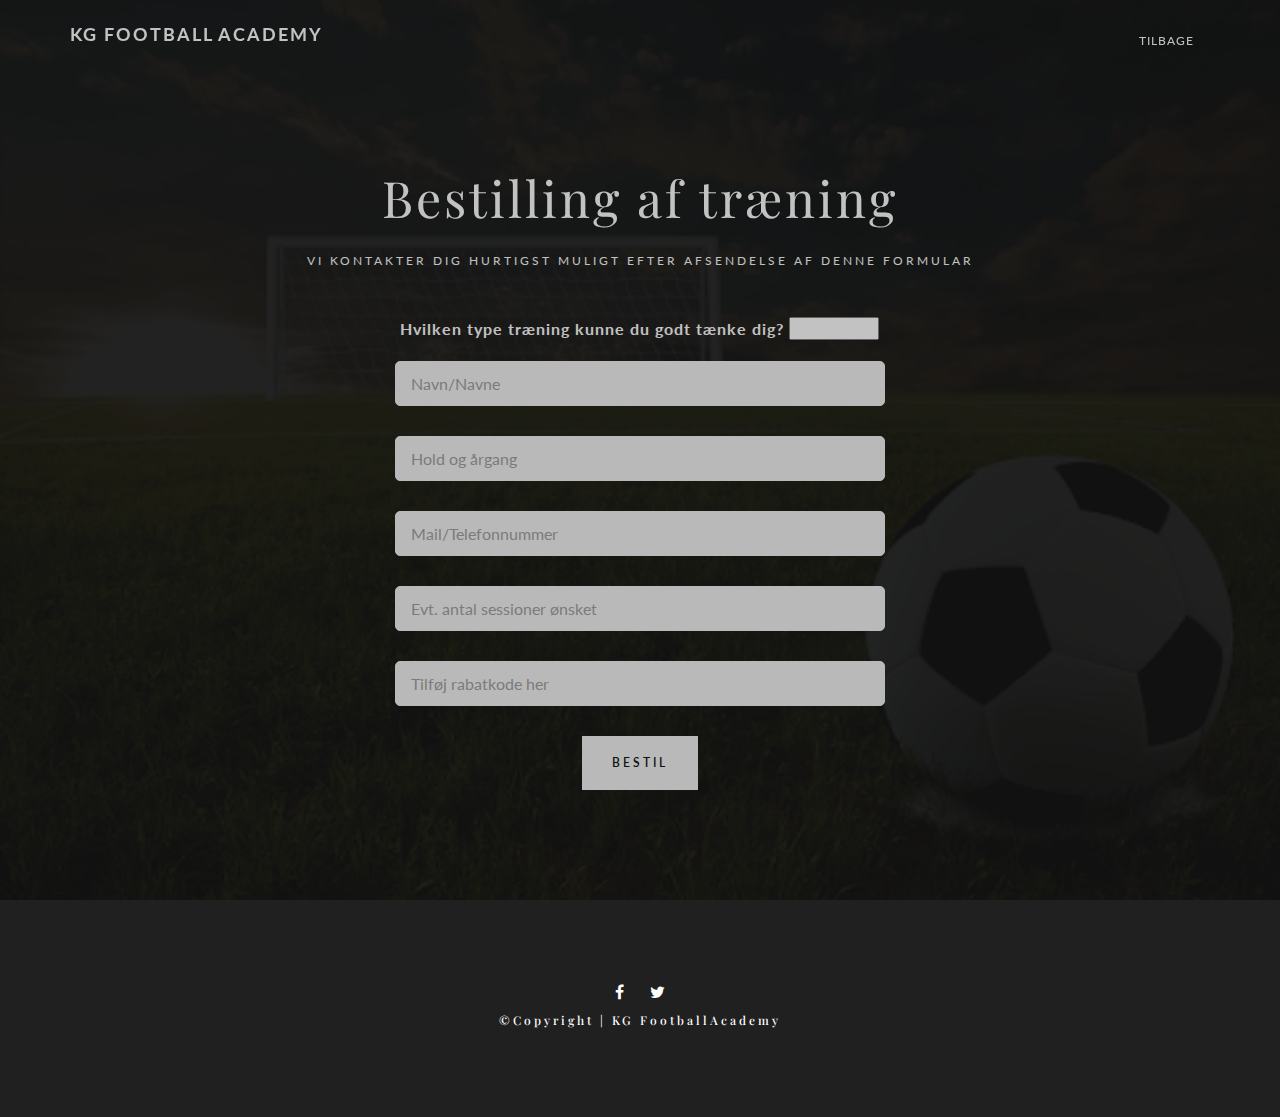
<file: order.html>
<!DOCTYPE html>
<html lang="en">

<head>
    <!-- META -->
    <meta charset="utf-8">
    <meta http-equiv="X-UA-Compatible" content="IE=edge">
    <meta name="viewport" content="width=device-width, initial-scale=1">
    <!-- PAGE TITLE -->
    <title>KG Football Academy</title>
    <!-- BOOTSTRAP CSS -->
    <link rel="stylesheet" href="assets/bootstrap/css/bootstrap.min.css">
    <!-- ALL GOOGLE FONTS -->
    <link href="https://fonts.googleapis.com/css?family=Playfair+Display:400,400i,700,700i,900,900i|Lato:300,400,700,900&subset=latin-ext" rel="stylesheet">
    <!-- FONT AWESOME CSS -->
    <link rel="stylesheet" href="assets/fonts/linear-fonts.css">
    <link rel="stylesheet" href="assets/fonts/font-awesome.css">
    <!-- OWL CAROSEL CSS -->
    <link rel="stylesheet" href="assets/owlcarousel/css/owl.carousel.css">
    <link rel="stylesheet" href="assets/owlcarousel/css/owl.theme.css">
    <!-- MAGNIFIC CSS -->
    <link rel="stylesheet" href="assets/css/magnific-popup.css">
    <!-- ANIMATE CSS -->
    <link rel="stylesheet" href="assets/css/animate.min.css">
    <!-- MAIN STYLE CSS -->
    <link rel="stylesheet" href="assets/css/style.css">
    <!-- RESPONSIVE CSS -->
    <link rel="stylesheet" href="assets/css/responsive.css">
    <!-- HTML5 shim and Respond.js IE8 support of HTML5 elements and media queries -->
    <!-- WARNING: Respond.js doesn't work if you view the page via file:// -->
    <!--[if lt IE 9]>
		  <script src="https://oss.maxcdn.com/html5shiv/3.7.2/html5shiv.min.js"></script>
		  <script src="https://oss.maxcdn.com/respond/1.4.2/respond.min.js"></script>
    <![endif]-->
</head>

<body>
    <!-- START PRELOADER AREA-->
    <div class="preloader-area">
        <div class="preloader">
            <div class="double-bounce1"></div>
            <div class="double-bounce2"></div>
        </div>
    </div>
    <!-- END PRELOADER AREA -->

    <!-- START HOMEPAGE DESIGN AREA -->
    <header id="home" class="welcome-area">
        <div class="header-top-area">
            <div class="container">
                <div class="row">
                    <div class="col-md-3">
                        <!-- START LOGO DESIGN AREA -->
                        <div class="logo">
                            <a href="index.html">
                                <p>KG Football Academy</p>
                            </a>
                        </div>
                        <!-- END LOGO DESIGN AREA -->
                    </div>
                    <div class="col-md-9">
                        <!-- START MENU DESIGN AREA -->
                        <div class="mainmenu">
                            <div class="navbar navbar-nobg">
                                <div class="navbar-header">
                                    <button type="button" class="navbar-toggle" data-toggle="collapse" data-target=".navbar-collapse">
                                        <span class="sr-only">Menu</span>
                                        <span class="icon-bar"></span>
                                        <span class="icon-bar"></span>
                                        <span class="icon-bar"></span>
                                    </button>
                                </div>
                                <div class="navbar-collapse collapse">
                                    <ul class="nav navbar-nav navbar-right">
                                        <li class="active"><a class="smoth-scroll" href="index.html">Tilbage <div class="ripple-wrapper"></div></a>
                                        </li>
                                    </ul>
                                </div>
                            </div>
                        </div>
                        <!-- END MENU DESIGN AREA -->
                    </div>
                </div>
            </div>
        </div>
        <div class="welcome-image-area" data-stellar-background-ratio="0.6">
            <div class="display-table">
                <div class="display-table-cell">
                    <div class="container">
                        <div class="row">
                            <div class="col-md-8 col-md-offset-2">
                                <div class="header-text text-center">
                                    <h2>Bestilling af træning</h2>
                                    <p>Vi kontakter dig hurtigst muligt efter afsendelse af denne formular</p>
                                   <!-- START CONTACT DESIGN AREA -->             
                                          
                                        
                                        <div class="row contact-form-design-area wow fadeInUp">
                                            <div class="col-md-8 col-md-offset-2">
                                                <!-- START CONTACT FORM DESIGN AREA -->
                                                <div class="contact-form">
                                                    <form action="https://getsimpleform.com/messages?form_api_token=a407d95306346aa44b2b61558d78e22e" method="post">    
                                                        <div class="row">
                                                            <div class="form-group col-md-12">
                                                                <label for="type">Hvilken type træning kunne du godt tænke dig?</label>
                                                                <select id="type" name="type">
                                                                <option value="Individuel">Individuel</option>
                                                                <option value="Gruppe">Gruppe</option>
                                                                <option value="Hold">Hold</option>
                                                                
                                                                </select>
                                                            </div>
                                                            <div class="form-group col-md-12">
                                                                <input type="text" name="navn" class="form-control" placeholder="Navn/Navne" required="required">
                                                            </div>
                                                            <div class="form-group col-md-12">
                                                                <input type="text" name="Hold og årgang" class="form-control" placeholder="Hold og årgang" required="required">
                                                            </div>
                                                            <div class="form-group col-md-12">
                                                                <input type="text" name="kontakt" class="form-control" placeholder="Mail/Telefonnummer" required="required">
                                                            </div>
                                                            
                                                            <div class="form-group col-md-12">
                                                                <input type="text" name="antal" placeholder="Evt. antal sessioner ønsket" class="form-control" >
                                                            </div>
                                                            <div class="form-group col-md-12">
                                                                <input type="text" name="rabatkode" placeholder="Tilføj rabatkode her" class="form-control" >
                                                            </div>
                                                            <input type='hidden' name='redirect_to' value='https://mathiaskullenberg.github.io/KG/orderfinished.html' />
                                                            <div class="col-md-12 text-center">
                                                                <div class="actions">
                                                                    <input type='submit' value='Bestil' />
                                                                </div>
                                                            </div>
                                                        </div>
                                                    </form>
                                                </div>
                                                <!-- / END CONTACT FORM DESIGN AREA -->
                                            </div>
                                        </div>
                                    </div>
                                </section>
                                <!-- / END CONTACT DESIGN AREA -->
                                </div>
                            </div>
                        </div>
                    </div>
                </div>
            </div>
        </div>
    </header>
    <!-- / END HOMEPAGE DESIGN AREA -->


    <!-- START FOOTER DESIGN AREA -->
    <footer class="footer-area section-padding">
        <div class="container">
            <div class="row">
                <div class="col-sm-12 text-center">
                    <div class="footer-social-link">
                        <ul>
                            <li><a href=""><i class="fa fa-facebook"></i></a>
                            </li>
                            <li><a href=""><i class="fa fa-twitter"></i></a>
                            </li>
                            
                        </ul>
                    </div>
                    <div class="footer-text">
                        <h6>&copy;copyright | KG FootballAcademy</h6>
                    </div>

                </div>
            </div>
        </div>
    </footer>
    <!-- / END CONTACT DETAILS DESIGN AREA -->

    <!-- START SCROOL UP DESIGN AREA -->
    <div class="scroll-to-up">
        <div class="scrollup">
            <span class="lnr lnr-chevron-up"></span>
        </div>
    </div>
    <!-- / END SCROOL UP DESIGN AREA -->



    <!-- LATEST JQUERY -->
    <script src="assets/js/jquery.min.js"></script>
    <!-- BOOTSTRAP JS -->
    <script src="assets/bootstrap/js/bootstrap.min.js"></script>
    <!-- OWL CAROUSEL JS  -->
    <script src="assets/owlcarousel/js/owl.carousel.min.js"></script>
    <!-- MAGNIFICANT JS -->
    <script src="assets/js/jquery.magnific-popup.min.js"></script>
    <!-- STEALLER JS -->
    <script src="assets/js/jquery.stellar.min.js"></script>
    <!-- YOUTUBE JS -->
    <script src="assets/js/jquery.mb.YTPlayer.min.js"></script>
    <script type="text/javascript">
        $('.player').mb_YTPlayer();
    </script>
    <!-- COUNTER UP JS -->
    <script src="assets/js/jquery.waypoints.min.js"></script>
    <script src="assets/js/jquery.counterup.min.js"></script>
    <!-- WOW JS -->
    <script src="assets/js/wow.min.js"></script>
    <!-- CONTACTFORM JS -->
    <script src="assets/js/form-contact.js"></script>
    <!-- scripts js -->
    <script src="assets/js/scripts.js"></script>
    <!-- INSTAGRAM JS -->
    <script src="https://apps.elfsight.com/p/platform.js" defer></script>

</body>

</html>
</file>
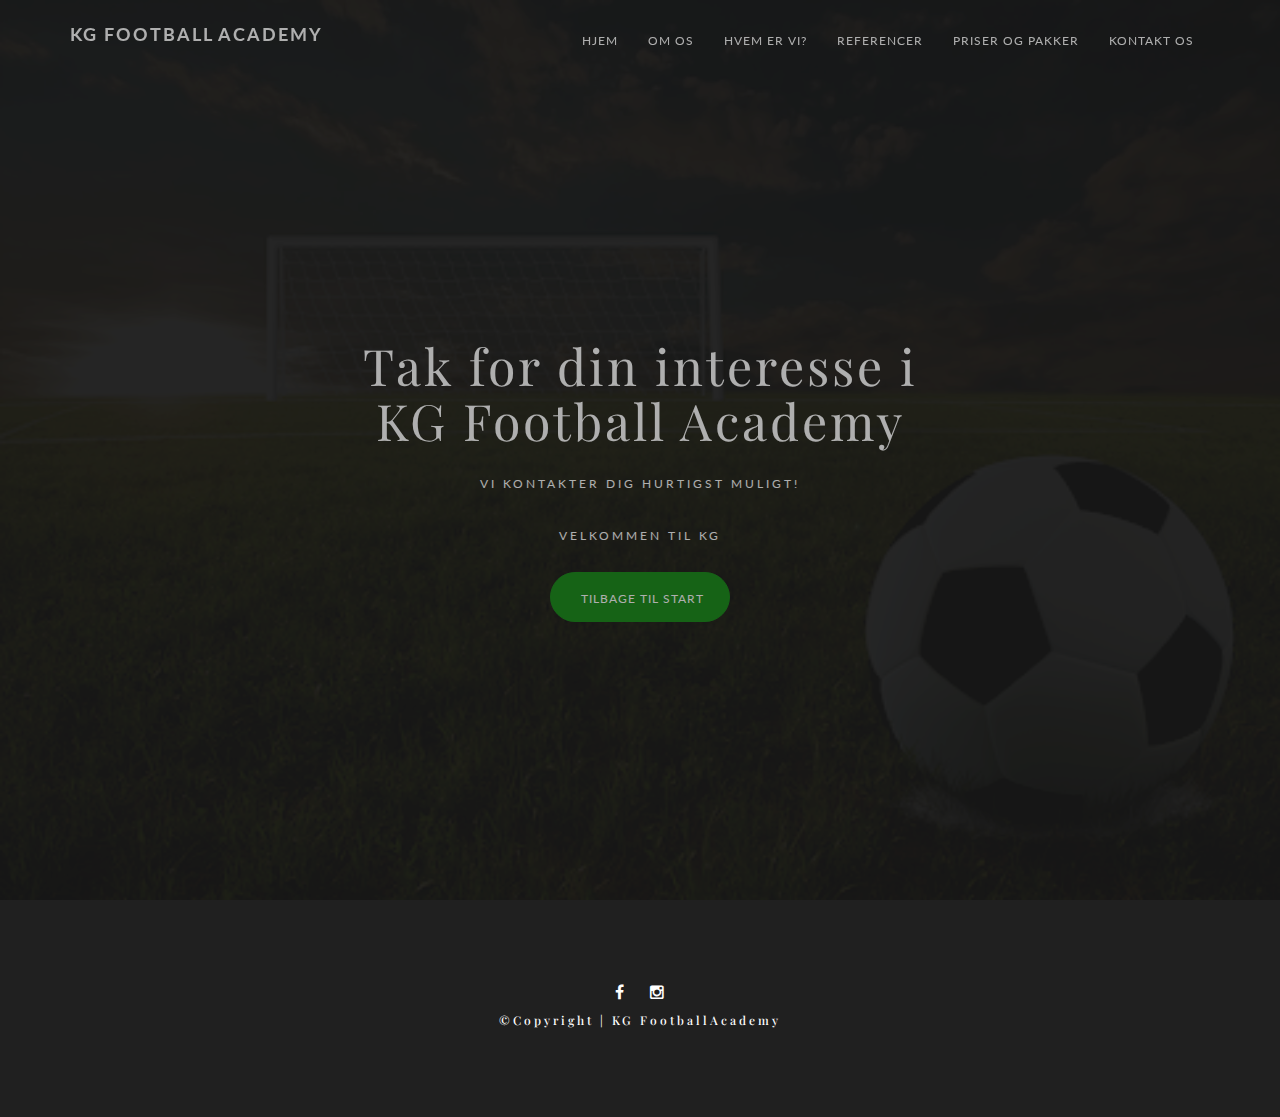
<file: orderfinished.html>
<!DOCTYPE html>
<html lang="da">

<head>
    <!-- META -->
    <meta charset="utf-8">
    <meta http-equiv="X-UA-Compatible" content="IE=edge">
    <meta name="viewport" content="width=device-width, initial-scale=1">
    <!-- PAGE TITLE -->
    <title>KG Football Academy</title>
    <!-- BOOTSTRAP CSS -->
    <link rel="stylesheet" href="assets/bootstrap/css/bootstrap.min.css">
    <!-- ALL GOOGLE FONTS -->
    <link href="https://fonts.googleapis.com/css?family=Playfair+Display:400,400i,700,700i,900,900i|Lato:300,400,700,900&subset=latin-ext" rel="stylesheet">
    <!-- FONT AWESOME CSS -->
    <link rel="stylesheet" href="assets/fonts/linear-fonts.css">
    <link rel="stylesheet" href="assets/fonts/font-awesome.css">
    <!-- OWL CAROSEL CSS -->
    <link rel="stylesheet" href="assets/owlcarousel/css/owl.carousel.css">
    <link rel="stylesheet" href="assets/owlcarousel/css/owl.theme.css">
    <!-- MAGNIFIC CSS -->
    <link rel="stylesheet" href="assets/css/magnific-popup.css">
    <!-- ANIMATE CSS -->
    <link rel="stylesheet" href="assets/css/animate.min.css">
    <!-- MAIN STYLE CSS -->
    <link rel="stylesheet" href="assets/css/style.css">
    <!-- RESPONSIVE CSS -->
    <link rel="stylesheet" href="assets/css/responsive.css">
    <!-- HTML5 shim and Respond.js IE8 support of HTML5 elements and media queries -->
    <!-- WARNING: Respond.js doesn't work if you view the page via file:// -->
    <!--[if lt IE 9]>
		  <script src="https://oss.maxcdn.com/html5shiv/3.7.2/html5shiv.min.js"></script>
		  <script src="https://oss.maxcdn.com/respond/1.4.2/respond.min.js"></script>
    <![endif]-->
    <link rel="icon" href="assets/images/team/team1.jpg">
</head>

<body>
    <!-- START PRELOADER AREA-->
    <div class="preloader-area">
        <div class="preloader">
            <div class="double-bounce1"></div>
            <div class="double-bounce2"></div>
        </div>
    </div>
    <!-- END PRELOADER AREA -->

    <!-- START HOMEPAGE DESIGN AREA -->
    <header id="home" class="welcome-area">
        <div class="header-top-area">
            <div class="container">
                <div class="row">
                    <div class="col-md-3">
                        <!-- START LOGO DESIGN AREA -->
                        <div class="logo">
                            <a href="index.html">
                                <p>KG Football Academy</p>
                            </a>
                        </div>
                        <!-- END LOGO DESIGN AREA -->
                    </div>
                    <div class="col-md-9">
                        <!-- START MENU DESIGN AREA -->
                        <div class="mainmenu">
                            <div class="navbar navbar-nobg">
                                <div class="navbar-header">
                                    <button type="button" class="navbar-toggle" data-toggle="collapse" data-target=".navbar-collapse">
                                        <span class="sr-only">Toggle navigation</span>
                                        <span class="icon-bar"></span>
                                        <span class="icon-bar"></span>
                                        <span class="icon-bar"></span>
                                    </button>
                                </div>
                                <div class="navbar-collapse collapse">
                                    <ul class="nav navbar-nav navbar-right">
                                        <li class="active"><a class="smoth-scroll" href="#home">Hjem <div class="ripple-wrapper"></div></a>
                                        </li>
                                        <li><a class="smoth-scroll" href="#service">Om os</a>
                                        </li>
                                        <li><a class="smoth-scroll" href="#team">Hvem er vi?</a>
                                        </li>
                                        <li><a class="smoth-scroll" href="#testimonial">Referencer</a>
                                        </li>
                                        <li><a class="smoth-scroll" href="#pricing">Priser og pakker</a>
                                        </li>
                                        <li><a class="smoth-scroll" href="#contact">Kontakt os</a>
                                        </li>
                                    </ul>
                                </div>
                            </div>
                        </div>
                        <!-- END MENU DESIGN AREA -->
                    </div>
                </div>
            </div>
        </div>
        <div class="welcome-image-area" data-stellar-background-ratio="0.6">
            <div class="display-table">
                <div class="display-table-cell">
                    <div class="container">
                        <div class="row">
                            <div class="col-md-8 col-md-offset-2">
                                <div class="header-text text-center">
                                    <h2>Tak for din interesse i </br>KG Football Academy</h2>
                                    <p>Vi kontakter dig hurtigst muligt!</p>
                                    <p>Velkommen til KG</p>
                                    <a class="slide-btn smoth-scroll" href="https://mathiaskullenberg.github.io/KG/"><i></i>
                                        Tilbage til start</a>
                                </div>
                            </div>
                        </div>
                    </div>
                </div>
            </div>
        </div>
    </header>
    <!-- / END HOMEPAGE DESIGN AREA -->   


    <!-- START FOOTER DESIGN AREA -->
    <footer class="footer-area section-padding">
        <div class="container">
            <div class="row">
                <div class="col-sm-12 text-center">
                    <div class="footer-social-link">
                        <ul>
                            <li><a href=""><i class="fa fa-facebook"></i></a>
                            </li>
                            <li><a href=""><i class="fa fa-instagram"></i></a>
                            </li>
                            
                        </ul>
                    </div>
                    <div class="footer-text">
                        <h6>&copy;copyright | KG FootballAcademy</h6>
                    </div>

                </div>
            </div>
        </div>
    </footer>
    <!-- / END CONTACT DETAILS DESIGN AREA -->

    <!-- START SCROOL UP DESIGN AREA -->
    <div class="scroll-to-up">
        <div class="scrollup">
            <span class="lnr lnr-chevron-up"></span>
        </div>
    </div>
    <!-- / END SCROOL UP DESIGN AREA -->



    <!-- LATEST JQUERY -->
    <script src="assets/js/jquery.min.js"></script>
    <!-- BOOTSTRAP JS -->
    <script src="assets/bootstrap/js/bootstrap.min.js"></script>
    <!-- OWL CAROUSEL JS  -->
    <script src="assets/owlcarousel/js/owl.carousel.min.js"></script>
    <!-- MAGNIFICANT JS -->
    <script src="assets/js/jquery.magnific-popup.min.js"></script>
    <!-- STEALLER JS -->
    <script src="assets/js/jquery.stellar.min.js"></script>
    <!-- YOUTUBE JS -->
    <script src="assets/js/jquery.mb.YTPlayer.min.js"></script>
    <script type="text/javascript">
        $('.player').mb_YTPlayer();
    </script>
    <!-- COUNTER UP JS -->
    <script src="assets/js/jquery.waypoints.min.js"></script>
    <script src="assets/js/jquery.counterup.min.js"></script>
    <!-- WOW JS -->
    <script src="assets/js/wow.min.js"></script>
    <!-- CONTACTFORM JS -->
    <script src="assets/js/form-contact.js"></script>
    <!-- scripts js -->
    <script src="assets/js/scripts.js"></script>
    <!-- INSTAGRAM JS -->
    <script src="https://apps.elfsight.com/p/platform.js" defer></script>

</body>

</html>
</file>
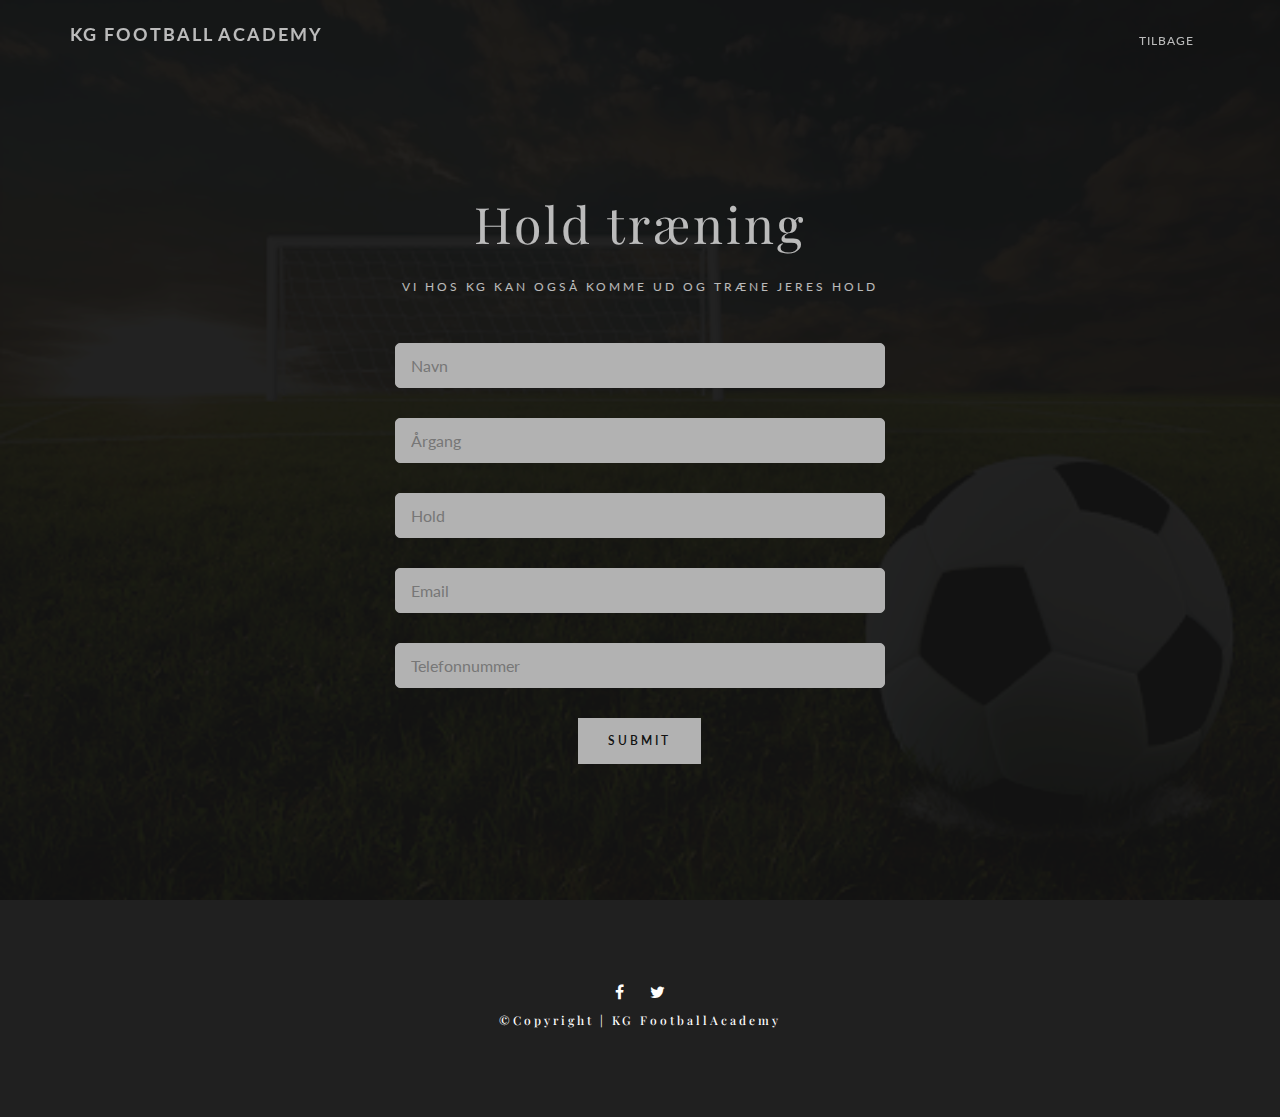
<file: team.html>
<!DOCTYPE html>
<html lang="en">

<head>
    <!-- META -->
    <meta charset="utf-8">
    <meta http-equiv="X-UA-Compatible" content="IE=edge">
    <meta name="viewport" content="width=device-width, initial-scale=1">
    <!-- PAGE TITLE -->
    <title>KG Football Academy</title>
    <!-- BOOTSTRAP CSS -->
    <link rel="stylesheet" href="assets/bootstrap/css/bootstrap.min.css">
    <!-- ALL GOOGLE FONTS -->
    <link href="https://fonts.googleapis.com/css?family=Playfair+Display:400,400i,700,700i,900,900i|Lato:300,400,700,900&subset=latin-ext" rel="stylesheet">
    <!-- FONT AWESOME CSS -->
    <link rel="stylesheet" href="assets/fonts/linear-fonts.css">
    <link rel="stylesheet" href="assets/fonts/font-awesome.css">
    <!-- OWL CAROSEL CSS -->
    <link rel="stylesheet" href="assets/owlcarousel/css/owl.carousel.css">
    <link rel="stylesheet" href="assets/owlcarousel/css/owl.theme.css">
    <!-- MAGNIFIC CSS -->
    <link rel="stylesheet" href="assets/css/magnific-popup.css">
    <!-- ANIMATE CSS -->
    <link rel="stylesheet" href="assets/css/animate.min.css">
    <!-- MAIN STYLE CSS -->
    <link rel="stylesheet" href="assets/css/style.css">
    <!-- RESPONSIVE CSS -->
    <link rel="stylesheet" href="assets/css/responsive.css">
    <!-- HTML5 shim and Respond.js IE8 support of HTML5 elements and media queries -->
    <!-- WARNING: Respond.js doesn't work if you view the page via file:// -->
    <!--[if lt IE 9]>
		  <script src="https://oss.maxcdn.com/html5shiv/3.7.2/html5shiv.min.js"></script>
		  <script src="https://oss.maxcdn.com/respond/1.4.2/respond.min.js"></script>
    <![endif]-->
</head>

<body>
    <!-- START PRELOADER AREA-->
    <div class="preloader-area">
        <div class="preloader">
            <div class="double-bounce1"></div>
            <div class="double-bounce2"></div>
        </div>
    </div>
    <!-- END PRELOADER AREA -->

    <!-- START HOMEPAGE DESIGN AREA -->
    <header id="home" class="welcome-area">
        <div class="header-top-area">
            <div class="container">
                <div class="row">
                    <div class="col-md-3">
                        <!-- START LOGO DESIGN AREA -->
                        <div class="logo">
                            <a href="index.html">
                                <p>KG Football Academy</p>
                            </a>
                        </div>
                        <!-- END LOGO DESIGN AREA -->
                    </div>
                    <div class="col-md-9">
                        <!-- START MENU DESIGN AREA -->
                        <div class="mainmenu">
                            <div class="navbar navbar-nobg">
                                <div class="navbar-header">
                                    <button type="button" class="navbar-toggle" data-toggle="collapse" data-target=".navbar-collapse">
                                        <span class="sr-only">Menu</span>
                                        <span class="icon-bar"></span>
                                        <span class="icon-bar"></span>
                                        <span class="icon-bar"></span>
                                    </button>
                                </div>
                                <div class="navbar-collapse collapse">
                                    <ul class="nav navbar-nav navbar-right">
                                        <li class="active"><a class="smoth-scroll" href="index.html">Tilbage <div class="ripple-wrapper"></div></a>
                                        </li>
                                    </ul>
                                </div>
                            </div>
                        </div>
                        <!-- END MENU DESIGN AREA -->
                    </div>
                </div>
            </div>
        </div>
        <div class="welcome-image-area" data-stellar-background-ratio="0.6">
            <div class="display-table">
                <div class="display-table-cell">
                    <div class="container">
                        <div class="row">
                            <div class="col-md-8 col-md-offset-2">
                                <div class="header-text text-center">
                                    <h2>Hold træning</h2>
                                    <p>Vi hos KG kan også komme ud og træne jeres hold</p>
                                   <!-- START CONTACT DESIGN AREA -->             
                                          
                                        
                                        <div class="row contact-form-design-area wow fadeInUp">
                                            <div class="col-md-8 col-md-offset-2">
                                                <!-- START CONTACT FORM DESIGN AREA -->
                                                <div class="contact-form">
                                                    <form id="contact-form" method="post" enctype="multipart/form-data">
                                                        <div class="row">
                                                            <div class="form-group col-md-12">
                                                                <input type="text" name="name" class="form-control" id="first-name" placeholder="Navn" required="required">
                                                            </div>
                                                            <div class="form-group col-md-12">
                                                                <input type="text" name="name" class="form-control" id="first-name" placeholder="Årgang" required="required">
                                                            </div>
                                                            <div class="form-group col-md-12">
                                                                <input type="text" name="name" class="form-control" id="first-name" placeholder="Hold" required="required">
                                                            </div>
                                                            <div class="form-group col-md-12">
                                                                <input type="email" name="email" class="form-control" id="email" placeholder="Email" required="required">
                                                            </div>
                                                            <div class="form-group col-md-12">
                                                                <input type="email" name="email" class="form-control" id="email" placeholder="Telefonnummer" required="required">
                                                            </div>
                                                            <div class="col-md-12 text-center">
                                                                <div class="actions">
                                                                    <input type="submit" value="submit" name="submit" id="submitButton" class="btn btn-lg btn-contact-bg" title="Submit Your Message!">
                                                                </div>
                                                            </div>
                                                        </div>
                                                    </form>
                                                </div>
                                                <!-- / END CONTACT FORM DESIGN AREA -->
                                            </div>
                                        </div>
                                    </div>
                                </section>
                                <!-- / END CONTACT DESIGN AREA -->
                                </div>
                            </div>
                        </div>
                    </div>
                </div>
            </div>
        </div>
    </header>
    <!-- / END HOMEPAGE DESIGN AREA -->


    <!-- START FOOTER DESIGN AREA -->
    <footer class="footer-area section-padding">
        <div class="container">
            <div class="row">
                <div class="col-sm-12 text-center">
                    <div class="footer-social-link">
                        <ul>
                            <li><a href=""><i class="fa fa-facebook"></i></a>
                            </li>
                            <li><a href=""><i class="fa fa-twitter"></i></a>
                            </li>
                            
                        </ul>
                    </div>
                    <div class="footer-text">
                        <h6>&copy;copyright | KG FootballAcademy</h6>
                    </div>

                </div>
            </div>
        </div>
    </footer>
    <!-- / END CONTACT DETAILS DESIGN AREA -->

    <!-- START SCROOL UP DESIGN AREA -->
    <div class="scroll-to-up">
        <div class="scrollup">
            <span class="lnr lnr-chevron-up"></span>
        </div>
    </div>
    <!-- / END SCROOL UP DESIGN AREA -->



    <!-- LATEST JQUERY -->
    <script src="assets/js/jquery.min.js"></script>
    <!-- BOOTSTRAP JS -->
    <script src="assets/bootstrap/js/bootstrap.min.js"></script>
    <!-- OWL CAROUSEL JS  -->
    <script src="assets/owlcarousel/js/owl.carousel.min.js"></script>
    <!-- MAGNIFICANT JS -->
    <script src="assets/js/jquery.magnific-popup.min.js"></script>
    <!-- STEALLER JS -->
    <script src="assets/js/jquery.stellar.min.js"></script>
    <!-- YOUTUBE JS -->
    <script src="assets/js/jquery.mb.YTPlayer.min.js"></script>
    <script type="text/javascript">
        $('.player').mb_YTPlayer();
    </script>
    <!-- COUNTER UP JS -->
    <script src="assets/js/jquery.waypoints.min.js"></script>
    <script src="assets/js/jquery.counterup.min.js"></script>
    <!-- WOW JS -->
    <script src="assets/js/wow.min.js"></script>
    <!-- CONTACTFORM JS -->
    <script src="assets/js/form-contact.js"></script>
    <!-- scripts js -->
    <script src="assets/js/scripts.js"></script>
    <!-- INSTAGRAM JS -->
    <script src="https://apps.elfsight.com/p/platform.js" defer></script>

</body>

</html>
</file>
<file: assets/fonts/linear-fonts.css>
@font-face {
	font-family: 'Linearicons-Free';
	src:url('../fonts/Linearicons-Free.eot?w118d');
	src:url('../fonts/Linearicons-Free.eot?#iefixw118d') format('embedded-opentype'),
		url('../fonts/Linearicons-Free.woff2?w118d') format('woff2'),
		url('../fonts/Linearicons-Free.woff?w118d') format('woff'),
		url('../fonts/Linearicons-Free.ttf?w118d') format('truetype'),
		url('../fonts/Linearicons-Free.svg?w118d#Linearicons-Free') format('svg');
	font-weight: normal;
	font-style: normal;
}

.lnr {
	font-family: 'Linearicons-Free';
	speak: none;
	font-style: normal;
	font-weight: normal;
	font-variant: normal;
	text-transform: none;
	line-height: 1;

	/* Better Font Rendering =========== */
	-webkit-font-smoothing: antialiased;
	-moz-osx-font-smoothing: grayscale;
}

.lnr-home:before {
	content: "\e800";
}
.lnr-apartment:before {
	content: "\e801";
}
.lnr-pencil:before {
	content: "\e802";
}
.lnr-magic-wand:before {
	content: "\e803";
}
.lnr-drop:before {
	content: "\e804";
}
.lnr-lighter:before {
	content: "\e805";
}
.lnr-poop:before {
	content: "\e806";
}
.lnr-sun:before {
	content: "\e807";
}
.lnr-moon:before {
	content: "\e808";
}
.lnr-cloud:before {
	content: "\e809";
}
.lnr-cloud-upload:before {
	content: "\e80a";
}
.lnr-cloud-download:before {
	content: "\e80b";
}
.lnr-cloud-sync:before {
	content: "\e80c";
}
.lnr-cloud-check:before {
	content: "\e80d";
}
.lnr-database:before {
	content: "\e80e";
}
.lnr-lock:before {
	content: "\e80f";
}
.lnr-cog:before {
	content: "\e810";
}
.lnr-trash:before {
	content: "\e811";
}
.lnr-dice:before {
	content: "\e812";
}
.lnr-heart:before {
	content: "\e813";
}
.lnr-star:before {
	content: "\e814";
}
.lnr-star-half:before {
	content: "\e815";
}
.lnr-star-empty:before {
	content: "\e816";
}
.lnr-flag:before {
	content: "\e817";
}
.lnr-envelope:before {
	content: "\e818";
}
.lnr-paperclip:before {
	content: "\e819";
}
.lnr-inbox:before {
	content: "\e81a";
}
.lnr-eye:before {
	content: "\e81b";
}
.lnr-printer:before {
	content: "\e81c";
}
.lnr-file-empty:before {
	content: "\e81d";
}
.lnr-file-add:before {
	content: "\e81e";
}
.lnr-enter:before {
	content: "\e81f";
}
.lnr-exit:before {
	content: "\e820";
}
.lnr-graduation-hat:before {
	content: "\e821";
}
.lnr-license:before {
	content: "\e822";
}
.lnr-music-note:before {
	content: "\e823";
}
.lnr-film-play:before {
	content: "\e824";
}
.lnr-camera-video:before {
	content: "\e825";
}
.lnr-camera:before {
	content: "\e826";
}
.lnr-picture:before {
	content: "\e827";
}
.lnr-book:before {
	content: "\e828";
}
.lnr-bookmark:before {
	content: "\e829";
}
.lnr-user:before {
	content: "\e82a";
}
.lnr-users:before {
	content: "\e82b";
}
.lnr-shirt:before {
	content: "\e82c";
}
.lnr-store:before {
	content: "\e82d";
}
.lnr-cart:before {
	content: "\e82e";
}
.lnr-tag:before {
	content: "\e82f";
}
.lnr-phone-handset:before {
	content: "\e830";
}
.lnr-phone:before {
	content: "\e831";
}
.lnr-pushpin:before {
	content: "\e832";
}
.lnr-map-marker:before {
	content: "\e833";
}
.lnr-map:before {
	content: "\e834";
}
.lnr-location:before {
	content: "\e835";
}
.lnr-calendar-full:before {
	content: "\e836";
}
.lnr-keyboard:before {
	content: "\e837";
}
.lnr-spell-check:before {
	content: "\e838";
}
.lnr-screen:before {
	content: "\e839";
}
.lnr-smartphone:before {
	content: "\e83a";
}
.lnr-tablet:before {
	content: "\e83b";
}
.lnr-laptop:before {
	content: "\e83c";
}
.lnr-laptop-phone:before {
	content: "\e83d";
}
.lnr-power-switch:before {
	content: "\e83e";
}
.lnr-bubble:before {
	content: "\e83f";
}
.lnr-heart-pulse:before {
	content: "\e840";
}
.lnr-construction:before {
	content: "\e841";
}
.lnr-pie-chart:before {
	content: "\e842";
}
.lnr-chart-bars:before {
	content: "\e843";
}
.lnr-gift:before {
	content: "\e844";
}
.lnr-diamond:before {
	content: "\e845";
}
.lnr-linearicons:before {
	content: "\e846";
}
.lnr-dinner:before {
	content: "\e847";
}
.lnr-coffee-cup:before {
	content: "\e848";
}
.lnr-leaf:before {
	content: "\e849";
}
.lnr-paw:before {
	content: "\e84a";
}
.lnr-rocket:before {
	content: "\e84b";
}
.lnr-briefcase:before {
	content: "\e84c";
}
.lnr-bus:before {
	content: "\e84d";
}
.lnr-car:before {
	content: "\e84e";
}
.lnr-train:before {
	content: "\e84f";
}
.lnr-bicycle:before {
	content: "\e850";
}
.lnr-wheelchair:before {
	content: "\e851";
}
.lnr-select:before {
	content: "\e852";
}
.lnr-earth:before {
	content: "\e853";
}
.lnr-smile:before {
	content: "\e854";
}
.lnr-sad:before {
	content: "\e855";
}
.lnr-neutral:before {
	content: "\e856";
}
.lnr-mustache:before {
	content: "\e857";
}
.lnr-alarm:before {
	content: "\e858";
}
.lnr-bullhorn:before {
	content: "\e859";
}
.lnr-volume-high:before {
	content: "\e85a";
}
.lnr-volume-medium:before {
	content: "\e85b";
}
.lnr-volume-low:before {
	content: "\e85c";
}
.lnr-volume:before {
	content: "\e85d";
}
.lnr-mic:before {
	content: "\e85e";
}
.lnr-hourglass:before {
	content: "\e85f";
}
.lnr-undo:before {
	content: "\e860";
}
.lnr-redo:before {
	content: "\e861";
}
.lnr-sync:before {
	content: "\e862";
}
.lnr-history:before {
	content: "\e863";
}
.lnr-clock:before {
	content: "\e864";
}
.lnr-download:before {
	content: "\e865";
}
.lnr-upload:before {
	content: "\e866";
}
.lnr-enter-down:before {
	content: "\e867";
}
.lnr-exit-up:before {
	content: "\e868";
}
.lnr-bug:before {
	content: "\e869";
}
.lnr-code:before {
	content: "\e86a";
}
.lnr-link:before {
	content: "\e86b";
}
.lnr-unlink:before {
	content: "\e86c";
}
.lnr-thumbs-up:before {
	content: "\e86d";
}
.lnr-thumbs-down:before {
	content: "\e86e";
}
.lnr-magnifier:before {
	content: "\e86f";
}
.lnr-cross:before {
	content: "\e870";
}
.lnr-menu:before {
	content: "\e871";
}
.lnr-list:before {
	content: "\e872";
}
.lnr-chevron-up:before {
	content: "\e873";
}
.lnr-chevron-down:before {
	content: "\e874";
}
.lnr-chevron-left:before {
	content: "\e875";
}
.lnr-chevron-right:before {
	content: "\e876";
}
.lnr-arrow-up:before {
	content: "\e877";
}
.lnr-arrow-down:before {
	content: "\e878";
}
.lnr-arrow-left:before {
	content: "\e879";
}
.lnr-arrow-right:before {
	content: "\e87a";
}
.lnr-move:before {
	content: "\e87b";
}
.lnr-warning:before {
	content: "\e87c";
}
.lnr-question-circle:before {
	content: "\e87d";
}
.lnr-menu-circle:before {
	content: "\e87e";
}
.lnr-checkmark-circle:before {
	content: "\e87f";
}
.lnr-cross-circle:before {
	content: "\e880";
}
.lnr-plus-circle:before {
	content: "\e881";
}
.lnr-circle-minus:before {
	content: "\e882";
}
.lnr-arrow-up-circle:before {
	content: "\e883";
}
.lnr-arrow-down-circle:before {
	content: "\e884";
}
.lnr-arrow-left-circle:before {
	content: "\e885";
}
.lnr-arrow-right-circle:before {
	content: "\e886";
}
.lnr-chevron-up-circle:before {
	content: "\e887";
}
.lnr-chevron-down-circle:before {
	content: "\e888";
}
.lnr-chevron-left-circle:before {
	content: "\e889";
}
.lnr-chevron-right-circle:before {
	content: "\e88a";
}
.lnr-crop:before {
	content: "\e88b";
}
.lnr-frame-expand:before {
	content: "\e88c";
}
.lnr-frame-contract:before {
	content: "\e88d";
}
.lnr-layers:before {
	content: "\e88e";
}
.lnr-funnel:before {
	content: "\e88f";
}
.lnr-text-format:before {
	content: "\e890";
}
.lnr-text-format-remove:before {
	content: "\e891";
}
.lnr-text-size:before {
	content: "\e892";
}
.lnr-bold:before {
	content: "\e893";
}
.lnr-italic:before {
	content: "\e894";
}
.lnr-underline:before {
	content: "\e895";
}
.lnr-strikethrough:before {
	content: "\e896";
}
.lnr-highlight:before {
	content: "\e897";
}
.lnr-text-align-left:before {
	content: "\e898";
}
.lnr-text-align-center:before {
	content: "\e899";
}
.lnr-text-align-right:before {
	content: "\e89a";
}
.lnr-text-align-justify:before {
	content: "\e89b";
}
.lnr-line-spacing:before {
	content: "\e89c";
}
.lnr-indent-increase:before {
	content: "\e89d";
}
.lnr-indent-decrease:before {
	content: "\e89e";
}
.lnr-pilcrow:before {
	content: "\e89f";
}
.lnr-direction-ltr:before {
	content: "\e8a0";
}
.lnr-direction-rtl:before {
	content: "\e8a1";
}
.lnr-page-break:before {
	content: "\e8a2";
}
.lnr-sort-alpha-asc:before {
	content: "\e8a3";
}
.lnr-sort-amount-asc:before {
	content: "\e8a4";
}
.lnr-hand:before {
	content: "\e8a5";
}
.lnr-pointer-up:before {
	content: "\e8a6";
}
.lnr-pointer-right:before {
	content: "\e8a7";
}
.lnr-pointer-down:before {
	content: "\e8a8";
}
.lnr-pointer-left:before {
	content: "\e8a9";
}
</file>
<file: assets/css/style.css>
/*
* ----------------------------------------------------------------------------------------
* 01.GLOBAL CSS STYLE
* 02.PRELOADER & BOUNCE CCS STYLE
* 03.HOMEPAGE CSS STYLE
* 4.VIDEO BACKGROUND CSS STYLE
* 06.FEATURE CSS STYLE
* 07.APP LIST CSS
* 08.TOTAL DOWNLOAD CSS STYLE
* 09.TEAM CSS STYLE
* 10.USER CSS STYLE
* 11.PRICING CSS STYLE
* 12.DOWNLOAD CSS STYLE
* 13.CONTACT CSS STYLE
* 14.FOOTER CSS STYLE
* ----------------------------------------------------------------------------------------
*/


/*
* ----------------------------------------------------------------------------------------
* 01.GLOBAL STYLE
* ----------------------------------------------------------------------------------------
*/

body {
    font-size: 16px;
    font-weight: 400;
    line-height: 24px;
    letter-spacing: 1px;
    height: 100%;
    font-family: 'Lato', sans-serif;
    background: #222222;
    color: white;
}

html,
body {
    height: 100%
}

h1,
h2,
h3,
h4,
h5,
h6 {
    font-family: 'Playfair Display', serif;
}

a {
    text-decoration: none;
    -webkit-transition: all 0.4s;
    -webkit-transition: all 0.2s;
    transition: all 0.2s;
}

img {
    width: 100%;
}

a:hover {
    color: #fff;
    text-decoration: none;
}

a:focus {
    outline: none;
    text-decoration: none;
}

p {
    line-height: 32px;
}

ul,
li {
    margin: 0;
    padding: 0;
}

fieldset {
    border: 0 none;
    margin: 0 auto;
    padding: 0;
}

.no-padding {
    padding: 0
}

.section-padding {
    padding-top: 70px;
    padding-bottom: 78px;
}

.section-title {
    margin-bottom: 30px;
    text-align: center;
}

.section-title h2 {
    font-size: 40px;
    margin: 0;
    font-weight: 600;
    position: relative;
}

.section-title p {
    margin-top: 10px;
}

.section-title h2:before {
    position: absolute;
    left: 50%;
    top: 50px;
    height: 2px;
    width: 40px;
    background: #fff;
    content: "";
    margin-left: -20px;
}

.section-title p {
    font-weight: 300;
}

a.read-more {
    margin-top: 20px;
    display: inline-block;
    color: #363636;
    padding: 10px 25px;
    border: 1px solid #000;
    text-transform: uppercase;
    font-size: 12px;
    background: #fff;
    border-radius: 30px;
}

a.read-more:hover {
    background: transparent;
    color: #000;
    -webkit-transition: .3s;
    transition: .3s;
    border: 1px solid #fff;
}

.scrollup {
    border-radius: 5px;
    height: 30px;
    width: 30px;
    font-size: 14px;
    color: #363636;
    text-align: center;
    position: fixed;
    bottom: 30px;
    right: 30px;
    line-height: 32px;
    cursor: pointer;
    display: none;
    z-index: 2;
    background: #fff;
}

.scrollup:hover {
    box-shadow: 0 3px 11px 0 rgba(0, 0, 0, 0.18), 0 4px 15px 0 rgba(0, 0, 0, 0.15);
    -webkit-transition: all 0.4s ease-out;
    transition: all 0.4s ease-out;
}


/*
* ----------------------------------------------------------------------------------------
* 02.PRELOADER & BOUNCE CCS STYLE
* ----------------------------------------------------------------------------------------
*/

.preloader-area {
    background: #363636;
    bottom: 0;
    left: 0;
    position: fixed;
    right: 0;
    top: 0;
    z-index: 9999;
}

.double-bounce1,
.double-bounce2 {
    width: 100%;
    height: 100%;
    border-radius: 50%;
    background-color: green;
    opacity: 0.6;
    -ms-filter: "progid:DXImageTransform.Microsoft.Alpha(Opacity=60)";
    position: absolute;
    top: 50%;
    left: 50%;
    height: 60px;
    width: 60px;
    margin-left: -30px;
    margin-top: -30px;
    -webkit-animation: sk-bounce 2.0s infinite ease-in-out;
    animation: sk-bounce 2.0s infinite ease-in-out;
}

.double-bounce2 {
    -webkit-animation-delay: -1.0s;
    animation-delay: -1.0s;
}

@-webkit-keyframes sk-bounce {
    0%,
    100% {
        -webkit-transform: scale(0.0)
    }
    50% {
        -webkit-transform: scale(1.0)
    }
}

@keyframes sk-bounce {
    0%,
    100% {
        transform: scale(0.0);
        -webkit-transform: scale(0.0);
    }
    50% {
        transform: scale(1.0);
        -webkit-transform: scale(1.0);
    }
}


/*
* ----------------------------------------------------------------------------------------
* 03.HOMEPAGE CSS STYLE
* ----------------------------------------------------------------------------------------
*/

.welcome-area {
    height: 100%;
}

.welcome-image-area {
    position: relative;
    height: 100%;
    background: url(../images/bg/bg.jpg);
    background-size: cover;
    z-index: 1;
}

.welcome-image-area:after {
    position: absolute;
    background: rgba(0, 0, 0, .9);
    left: 0;
    top: 0;
    width: 100%;
    height: 100%;
    content: "";
    z-index: -1;
}

.display-table {
    display: table;
    width: 100%;
    height: 100%;
}

.display-table-cell {
    display: table-cell;
    vertical-align: middle;
}

.header-text {
    margin-top: 60px;
}

.header-text h2 {
    color: #fff;
    font-size: 50px;
    letter-spacing: 3px;
    margin: 0;
    font-weight: 300;
}

.header-text p {
    color: #fff;
    text-transform: uppercase;
    font-size: 12px;
    letter-spacing: 3px;
    margin-bottom: 20px;
    margin-top: 20px;
}

.header-top-area {
    position: fixed;
    left: 0;
    top: 0;
    width: 100%;
    z-index: 999;
    -webkit-transition: all 0.4s ease-out;
    transition: all 0.4s ease-out;
}

.logo {
    padding-top: 18px;
    -webkit-transition: all 0.3s ease-out;
    transition: all 0.3s ease-out;
}

.logo a {
    text-transform: uppercase;
    font-size: 18px;
    font-weight: 700;
    color: #fff;
    letter-spacing: 2px;
}

.logo img {
    height: 100px;
    width:155px;
}

.mainmenu .navbar-nav li a {
    color: #fff;
    text-transform: uppercase;
    font-size: 12px;
    letter-spacing: 1px;
    padding: 30px 15px;
    -webkit-transition: .3s;
    transition: .3s;
}

.mainmenu .navbar-nav li a:hover {
    background: none;
    color: green;
    -webkit-transition: all 0.3s ease-out;
    transition: all 0.3s ease-out;
}

.nav li a:focus,
.nav li a:hover {
    background: none;
    color: green;
    -webkit-transition: all 0.3s ease-out;
    transition: all 0.3s ease-out;
}

.navbar {
    margin: 0;
}

.menu-bg {
    -webkit-transition: all 0.3s ease-out;
    transition: all 0.3s ease-out;
    background: #000;
}

.menu-bg .logo {
    padding-top: 14px;
    -webkit-transition: all 0.3s ease-out;
    transition: all 0.3s ease-out;
}

.menu-bg .logo a {
    color: #fafafa;
}

.menu-bg .mainmenu .navbar-nav li a {
    color: #fafafa;
    padding: 20px 15px;
    -webkit-transition: .3s;
    transition: .3s;
}

.menu-bg .mainmenu .navbar-nav li a:hover {
    color: #000;
}

a.slide-btn {
    margin: 0px 5px;
    display: inline-block;
    color: #fff;
    padding: 10px 25px;
    text-transform: uppercase;
    font-size: 12px;
    border: 1px solid green;
    background: green;
    border-radius: 30px;
}

a.slide-btn i {
    font-size: 20px;
    margin-right: 5px;
}

a.slide-btn:hover {
    background: transparent;
    color: #fff;
    border: 1px solid green;
    -webkit-transition: .3s;
    transition: .3s;
}


/*
* ----------------------------------------------------------------------------------------
* HOMEPAGE SLIDER BACKGROUND CSS STYLE
* ----------------------------------------------------------------------------------------
*/

.welcome-area,
.welcome-slider-area,
.welcome-slider-area div {
    height: 100%;
}

.welcome-slider-area div.single-slide-item-tablecell,
.welcome-slider-area div.single-slide-item-tablecell div {
    height: auto;
}

.single-slide-item-table {
    display: table;
    width: 100%;
}

.single-slide-item-tablecell {
    display: table-cell;
    vertical-align: middle;
}

.single-slide-item {
    position: relative;
    z-index: 1;
}

.single-slide-item:after {
    position: absolute;
    background: rgba(0, 0, 0, .8);
    left: 0;
    top: 0;
    width: 100%;
    height: 100%;
    content: "";
    z-index: -1;
}

.slide-1 {
    background: url(../images/bg/slide-1.jpg) scroll 0 0;
    background-size: cover;
}

.slide-2 {
    background: url(../images/bg/slide-2.jpg) scroll 0 0;
    background-size: cover;
}

.slide-3 {
    background: url(../images/bg/slide-3.jpg) scroll 0 0;
    background-size: cover;
}

.carousel-fade .carousel-inner .item {
    -webkit-transition-property: opacity;
    transition-property: opacity;
}

.carousel-fade .carousel-inner .item,
.carousel-fade .carousel-inner .active.left,
.carousel-fade .carousel-inner .active.right {
    opacity: 0;
    -ms-filter: "progid:DXImageTransform.Microsoft.Alpha(Opacity=0)";
    filter: alpha(opacity=0);
}

.carousel-fade .carousel-inner .active,
.carousel-fade .carousel-inner .next.left,
.carousel-fade .carousel-inner .prev.right {
    opacity: 1;
    -ms-filter: "progid:DXImageTransform.Microsoft.Alpha(Opacity=100)";
    filter: alpha(opacity=100);
}

.carousel-fade .carousel-inner .next,
.carousel-fade .carousel-inner .prev,
.carousel-fade .carousel-inner .active.left,
.carousel-fade .carousel-inner .active.right {
    left: 0;
    -webkit-transform: translate3d(0, 0, 0);
    transform: translate3d(0, 0, 0);
}


/*
* ----------------------------------------------------------------------------------------
* VIDEO BACKGROUND CSS STYLE
* ----------------------------------------------------------------------------------------
*/

.welcome-video-area {
    position: relative;
    height: 100%;
    background-size: cover;
    z-index: 1;
    background-position: center center;
}

.welcome-video-area:after {
    position: absolute;
    background: rgba(0, 0, 0, .5);
    left: 0;
    top: 0;
    width: 100%;
    height: 100%;
    content: "";
    z-index: -1;
}

.display-table {
    display: table;
    width: 100%;
    height: 100%;
}

.display-table-cell {
    display: table-cell;
    vertical-align: middle;
}




/*
* ----------------------------------------------------------------------------------------
* 05.FEATURE CSS STYLE
* ----------------------------------------------------------------------------------------
*/

.service-area {
    background: #363636;
}

.single-service {
    padding: 0px 20px;
    margin-top: 50px;
    -webkit-transition: all 0.4s ease-out;
    transition: all 0.4s ease-out;
    color: white;
    text-align: center;
}

.single-service h4 {
    font-size: 14px;
    margin-top: 15px;
    text-transform: capitalize;
    letter-spacing: 3px;
    font-weight: 600;
}

.single-service span {
    color: #fff;
    font-size: 25px;
    border: 1px solid #fff;
    height: 70px;
    width: 70px;
    display: inline-block;
    background: green;
    border-radius: 50%;
    line-height: 70px;
}

.single-service p {
    margin-top: 10px;
    margin-bottom: 0;
}


/*
* ----------------------------------------------------------------------------------------
* 06.APP LIST CSS
* ----------------------------------------------------------------------------------------
*/

.app-list {
    margin-top: 30px;
}

.single-app {
    position: relative;
}

.single-app:hover .item-overlay {
    opacity: .6;
    -ms-filter: "progid:DXImageTransform.Microsoft.Alpha(Opacity=60)";
    -webkit-transition: .3s;
    transition: .3s;
}

.item-overlay {
    position: absolute;
    left: 0;
    top: 0;
    background: #fff;
    height: 100%;
    width: 100%;
    opacity: 0;
    -ms-filter: "progid:DXImageTransform.Microsoft.Alpha(Opacity=0)";
    -webkit-transition: .3s;
    transition: .3s;
}


/*
* ----------------------------------------------------------------------------------------
* 09.COMPLETE PROJECT CSS STYLE
* ----------------------------------------------------------------------------------------
*/

.complete-project-area {
    background: #EDF2F8;
}

.single-project-complete {
    background: #fff;
    text-align: center;
    padding: 30px;
    box-shadow: 1px 1px 2px rgba(222, 222, 222, 0.32);
    border-radius: 5px;
}

.single-project-complete i {
    font-size: 30px;
    color: green;
}

.single-project-complete h2 {
    font-size: 40px;
    margin: 20px 0px;
    font-weight: 400;
    font-family: 'Lato', sans-serif;
}

.single-project-complete h6 {
    text-transform: capitalize;
    font-size: 14px;
    font-weight: 600;
}


/*
* ----------------------------------------------------------------------------------------
* 06.TEAM CSS STYLE
* ----------------------------------------------------------------------------------------
*/

.single-team {
    margin-top: 30px;
    position: relative;
    

}

.single-team img {
    width: 100%;
    height: 500px;
}

.single-team h4 {
    margin: 0;
    font-size: 14px;
    text-transform: capitalize;
    font-weight: 600;
    color: #363636
}

.single-team:hover .team-description:before {
    height: 50px;
}

.team-description {
    margin-top: 15px;
    position: absolute;
    left: 0;
    bottom: 0;
    background: #EDF2F8;
    height: 170px;
    width: 100%;
    text-align: center;
    padding: 20px 0px;
}

.team-description:before {
    position: absolute;
    left: 50%;
    top: -50px;
    height: 0px;
    width: 2px;
    background: #000;
    content: "";
    margin-left: -1px;
    -webkit-transition: .3s;
    transition: .3s;
}

.team-social ul {
    padding: 0;
    margin: 0;
    list-style: none;
}

.team-social ul li {
    display: inline-block;
    margin-right: 5px;
}

.team-social ul li a {
    display: block;
    color: green;
    font-size: 16px;
    text-align: center;
    line-height: 32px;
    padding-left: 1px;
}

.team-social ul li a:hover {
    color: #000;
}


/*
* ----------------------------------------------------------------------------------------
* 11.TESTIMONIAL CSS STYLE
* ----------------------------------------------------------------------------------------
*/

.testimonial-area {
    background: #363636;
}

.testimonial-list {
    margin-top: 30px;
}

.single-testi-des {
    background: #fff;
    padding: 20px;
    box-shadow: 1px 1px 2px rgba(222, 222, 222, 0.32);
    border-radius: 5px;
    margin-bottom: 30px;
    height: 400px;
    position: relative;
    color: #363636;
}

.single-testi-des:before {
    position: absolute;
    bottom: -12px;
    left: 0;
    height: 30px;
    width: 30px;
    content: "";
    background: #fff;
    margin-left: 12px;
    margin-top: 0px;
    -webkit-transform: rotate(45deg);
    transform: rotate(45deg);
}

.single-testimonial {
    margin-right: 30px;
    -ms-word-break: break-all;
	word-break: break-all;

	/* Non standard for WebKit */
	word-break: break-word;

    -webkit-hyphens: auto;
    -moz-hyphens: auto;
	hyphens: auto;
}

.single-testimonial h6 {
    margin-top: 0px;
    font-size: 12px;
    letter-spacing: 3px;
}

.single-testimonial p {
    font-style: italic;
    margin-bottom: 12px;
    font-size: 12px;
}

.owl-theme .owl-controls {
    margin-top: 30px;
}

.owl-theme .owl-controls .owl-page span {
    display: block;
    width: 30px;
    height: 4px;
    margin: 5px 7px;
    filter: Alpha(Opacity=50);
    opacity: .5;
    -ms-filter: "progid:DXImageTransform.Microsoft.Alpha(Opacity=50)";
    border: 1px solid green;
    background: green;
}


/*
* ----------------------------------------------------------------------------------------
* 12.PRICING CSS STYLE
* ----------------------------------------------------------------------------------------
*/

.pricing-area {}

.pricing-box {
    padding-top: 30px;
    padding-bottom: 30px;
    text-align: center;
    margin-top: 30px;
    -webkit-transition: .3s;
    transition: .3s;
    background: #EDF2F8;
    box-shadow: 1px 1px 2px rgba(222, 222, 222, 0.32);
    border-radius: 5px;
    
}

.pricing-box:hover {
    border: 1px solid rgba(77, 181, 237, .5);
    -webkit-transition: .3s;
    transition: .3s;
}

.pricing-box.price-active {
    border: 1px solid rgba(77, 181, 237, .5);
    margin-top: 18px;
}

.pricing-header .plan-title h4 {
    font-size: 14px;
    margin-bottom: 40px;
    text-transform: capitalize;
    letter-spacing: 3px;
    font-weight: 600;
    color: #363636;
}

.pricing-header .plan-price {
    font-size: 40px;
    font-family: "Montserrat", sans-serif;
    margin-bottom: 10px;
    color:#363636;
    font-weight: 900;
}

.plan-features {
    margin-top: 40px;
    color: #363636;
    font-size: 14px;
    -ms-word-break: break-all;
	word-break: break-all;

	/* Non standard for WebKit */
	word-break: break-word;

-webkit-hyphens: auto;
  -moz-hyphens: auto;
	   hyphens: auto;
}

.plan-features li {
    margin: 8px 0;
    padding-bottom: 15px;
}


/*
* ----------------------------------------------------------------------------------------
* 15.DOWNLOAD CSS STYLE
* ----------------------------------------------------------------------------------------
*/

.download-area {
    background-color: #363636;
    background-size: cover;
    padding: 200px 0px;
    position: relative;
    z-index: 1;
}

.download-area:after {
    position: absolute;
    background: rgba(0, 0, 0, .5);
    left: 0;
    top: 0;
    width: 100%;
    height: 100%;
    content: "";
    z-index: -1;
}

.download-text h2 {
    text-transform: capitalize;
    color: #fff;
    font-size: 40px;
    letter-spacing: 3px;
    margin-bottom: 30px;
    font-weight: 300;
}

.download-area img {
    height: 120px;
    width: 250px;
    margin-left: 130px;
    margin-right: 130px;
    
   
}



/*
* ----------------------------------------------------------------------------------------
* 15.CONTACT CSS STYLE
* ----------------------------------------------------------------------------------------
*/

.contact-form {
    margin-top: 20px;
}

.form-control {
    display: block;
    border: 0px;
    width: 100%;
    height: 45px;
    font-size: 16px;
    line-height: 1.42857143;
    color:grey;
    background-color: transparent;
    background-image: none;
    border-radius: 0px;
    box-shadow: none;
    margin-bottom: 15px;
    padding: 14px 7px 14px 15px;
    border: 1px solid #f2f2f2;
    background: #f2f2f2;
    border-radius: 5px;
    -webkit-transition: .3s;
    transition: .3s
}

.form-control:focus {
    border-color: #fff;
    outline: 0;
    box-shadow: none;
    background: none;
    -webkit-transition: .3s;
    transition: .3s
}

.contact-form input[type='submit'] {
    display: inline-block;
    color: #000;
    background: #F2F2F2;
    padding: 15px 30px;
    text-transform: uppercase;
    font-size: 12px;
    border: none;
    border-radius: 0px;
    font-weight: 600;
    -webkit-transition: .3s;
    transition: .3s;
    letter-spacing: 3px;
}

.contact-form input[type='submit']:hover {
    background: #202020;
    -webkit-transition: all 0.4s;
    -webkit-transition: all 0.2s;
    transition: all 0.2s;
    color: #fff;
}

.btn.active.focus,
.btn.active:focus,
.btn.focus,
.btn.focus:active,
.btn:active:focus,
.btn:focus {
    outline: none;
}

.success {
    background: #50B948 none repeat scroll 0 0;
    color: #fff;
    font-weight: 700;
    padding: 20px;
    text-align: center;
}


/*
* ----------------------------------------------------------------------------------------
* 16.FOOTER CSS STYLE
* ----------------------------------------------------------------------------------------
*/

.footer-area {
    background: #202020;
    padding: 80px 0px;
}

.footer-text h6 {
    text-transform: capitalize;
    letter-spacing: 3px;
    color: #fff;
}

.footer-social-link {
    margin-bottom: 10px;
}

.footer-social-link ul {
    padding: 0;
    margin: 0;
    list-style: none;
}

.footer-social-link ul li {
    display: inline-block;
    margin: 0px 10px;
}

.footer-social-link ul li a {
    display: block;
    color: #fff;
}

.footer-social-link ul li a:hover {
    color: #000;
}





/*
* ----------------------------------------------------------------------------------------
* PREVIEW CSS STYLE
* ----------------------------------------------------------------------------------------
*/
.preview-body{
   background: #fafafa;
}
.preview-single-image img{
    width: 100%;
}
.preview-single-image{
    transition: 1s;
    box-shadow: 1px 2px 2px 0px rgba(0, 0, 0, 0.05);
    margin-bottom: 30px;
}
.preview-single-image:hover{
    transition: 1s;
    box-shadow: 0 12px 20px rgba(0, 0, 0, 0.15);
}
.preview-single-image h2{
    font-size: 20px;    
    text-align: center;
    color: #fff;
     background: #fff;margin: 0;
    padding: 30px 20px;
}
.preview-header-top-area{
    padding: 50px 0px;
}
.preview-header-top-area h2{
    font-size: 60px;
    color: green;
    text-transform: uppercase;
    font-weight: 900;
}
.preview-header-top-area p{
    color: #333;
    font-size: 30px;
    font-weight: 300;
}
.main h2{
    color: #fff;
}
.main {
	margin-bottom: 180px;
}
</file>
<file: assets/css/responsive.css>
/* Medium Layout: 1280px. */

@media only screen and (min-width: 992px) and (max-width: 1280px) {}


/* Tablet Layout: 768px. */

@media only screen and (min-width: 767px) and (max-width: 991px) {
    .mainmenu .navbar-nav li a {
        padding: 30px 11px;
        font-size: 12px;
    }
    .menu-bg .mainmenu .navbar-nav li a {
        padding: 30px 11px;
        font-size: 12px;
    }
    .logo {
        text-align: center;
    }
    .single-blog img {
        width: 100%;
    }
    .pricing-box {
        margin-top: 30px;
    }
    .project-idea h2,
    .project-idea p {
        font-size: 22px;
    }
    .single-project-complete {
        margin-top: 30px;
    }
}


/* Mobile Layout: 320px. */

@media only screen and (max-width: 767px) {
    .navbar-toggle .icon-bar {
        background: #f8f8f8;
    }
    .menu-bg .navbar-toggle .icon-bar {
        background: #f8f8f8;
    }
    .navbar-toggle {
        margin-right: 0px;
        margin-top: -30px;
    }
    .navbar {
        min-height: 0px;
    }
    .mainmenu .navbar-nav li a {
        padding: 11px 15px;
    }
    .menu-bg .mainmenu .navbar-nav li a {
        padding: 11px 15px;
    }
    .navbar-fixed-bottom .navbar-collapse,
    .navbar-fixed-top .navbar-collapse {
        max-height: 420px;
    }
    .navbar-toggle {
        margin-top: -44px;
    }
    .navbar-collapse {
        background: #000;
    }
    .menu-bg .navbar-collapse {
        background: #000;
    }
    .menu-bg .mainmenu .navbar-nav li a {
        color: #fff;
    }
    .mainmenu .navbar-nav li a:hover {
        color: #000;
    }
    .menu-bg .mainmenu .navbar-nav li a:hover {
        color: #000;
    }
    .menu-bg .navbar-collapse {}
    .welcome-image-area,
    .welcome-video-area {
        padding-top: 120px;
    }
    .welcome-image-area h2,
    .single-slide-item h2,
    .welcome-video-area h2 {
        font-size: 30px;
    }
    a.slide-btn {
        font-size: 12px;
        padding: 5px;
        width: 140px;
        margin-bottom: 5px;
    }
    .section-title h2 {
        font-size: 22px;
        margin-bottom: 30px;
    }
    .footer-social-link {
        text-align: left;
        margin-top: 20px;
    }
    .pricing-box {
        margin-top: 30px;
    }
    .single-testimonial {
        padding: 0;
    }
    .video-area-text {
        margin-top: 50px;
    }
    .footer-social-link {
        text-align: center;
    }
    .footer-area img {
        margin-bottom: 0px;
    }
    .scrollup {
        height: 40px;
        width: 40px;
        line-height: 35px;
    }
    .our-news-letter h2 {
        font-size: 16px;
    }
    .single-project-complete {
        margin-top: 30px;
        text-align: center;
    }
    .header-text {
        margin-top: 10px;
    }
    .footer-text h6 {
        font-size: 10px;
    }
    .footer-area {
        padding: 50px 0px;
    }
    .section-padding {
        padding: 40px 0px;
    }
    .owl-theme .owl-controls .owl-page {
        display: none;
    }
    .single-testimonial {
        margin-right: 30px;
        margin-left: 30px;
    }
    .download-area {
        margin-right: 30px;
        margin-left: 30px;
    }
}


/* Wide Mobile Layout: 480px. */

@media only screen and (min-width: 480px) and (max-width: 767px) {}
</file>
